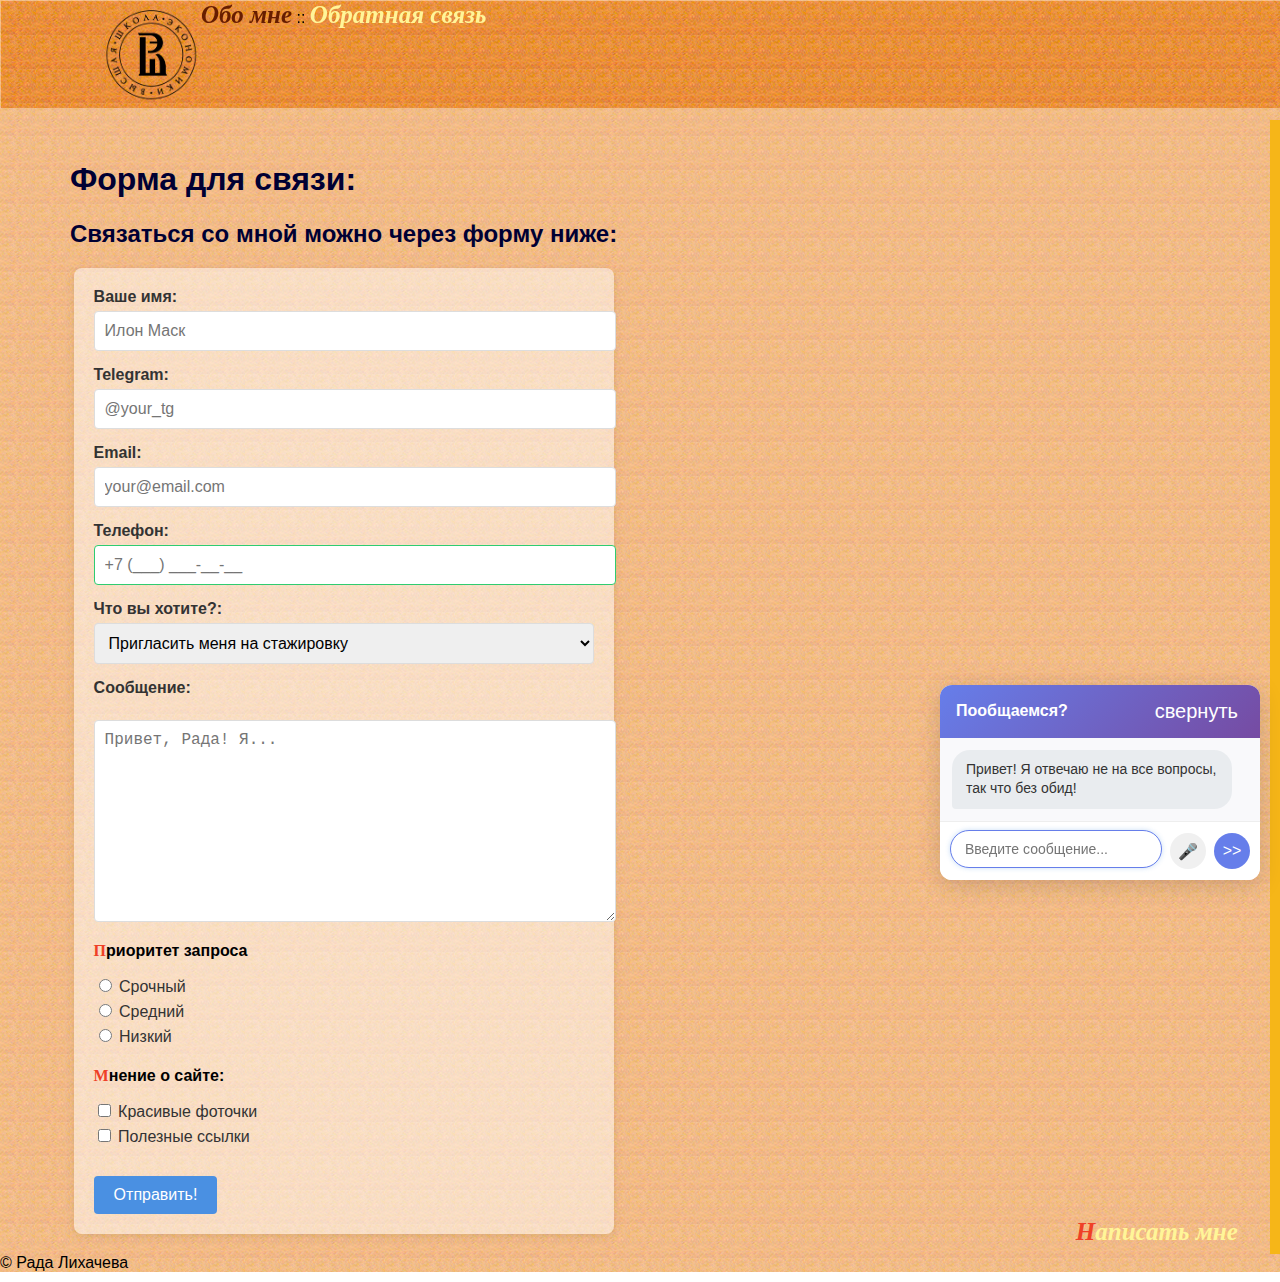
<file: contact.html>
<!DOCTYPE html>
<html>
<head>
    <meta charset="UTF-8">
    <title>Я - студентка ВШЭ! (главная страница)</title>
    <meta name="viewport" content="width=device-width, initial-scale=1">
    <link rel="icon" href="favicon.ico">
	<link rel="stylesheet" href="style.css" type="text/css">
    <link rel="stylesheet" href="form.css" type="text/css">
	<link rel="stylesheet" href="chatbot.css" type="text/css">
    <style>
        body {
            margin: 0;
            padding: 0;
        }

        nav a:active {
            color: rgb(255, 0, 157);
        }

		main {
			margin-top: 120px;
		}

		.header_div {
			width: 100vw; 
			border: 0; 
			display: flex; 
			flex-wrap: nowrap; 
			background: url('img/bg.gif');
			position:fixed;
			top: 1px;
			left: 1px; 
		} 

		a {
			font-family:serif; 
			color:#fff598; 
			font-size:25px; 
			text-decoration:none; 
			font-style:italic !important; 
			font-weight:bold;
		}
    </style>
</head> 

<body>

<header>
	<div class="header_div" >
		<div width=102 style="display:block; width:100px">&nbsp;</div>
		<div valign=top style="display:block;" ><a href="https://hse.ru"><IMG alt="Вышка"  src="img/vshe.png" style="width:100px"></a></div>
		<div valign=bottom style="display:block;">
			<nav>
					<a href="index.html" id="active_link">Обо мне</a> 
					:: 
					<a href="contact.html">Обратная связь</a>
			</nav> 
		</div>
	</div>
</header> 

<main>
    <div style="display: flex; flex-wrap: nowrap; width:100%; padding-right:100px; box-sizing: border-box;" id="a">
        <div style="display:block; width:50px">&nbsp;</div>
        <div style="padding:20px; display:block;">  

            <h1>Форма для связи:</h1>
             
            <section>
                <h2>Связаться со мной можно через форму ниже:</h2>

                <form action="thankyou.html" method="GET">
                    
                    <div>
                        <label for="name">Ваше имя:</label>
                        <input type="text" id="name" name="user_name" placeholder="Илон Маск" required>
                    </div>

                    <div>
                        <label for="telegram">Telegram:</label>
                        <input type="text" id="telegram" name="user_tg" placeholder="@your_tg" required>
                    </div>

                    <div>
                        <label for="email">Email:</label>
                        <input type="email" id="email" name="user_email" placeholder="your@email.com" required>
                    </div>

                    <div>
                        <label for="phone">Телефон:</label>
                        <input type="tel" id="phone" name="user_phone" placeholder="+7 (___) ___-__-__">
                    </div>

                    <div>
                        <label for="subject">Что вы хотите?:</label>
                        <select id="subject" name="message_subject">
                            <option value="general">Пригласить меня на стажировку</option>
                            <option value="support">Пригласить меня в ресторан</option>
                            <option value="billing">Пригласить меня в Кремниевую долину</option>
                            <option value="other">Ничего не хочу, просто проверяю форму</option>
                        </select>
                    </div>

                    <div>
                        <label for="message">Сообщение:</label><br>
                        <textarea id="message" name="user_message" placeholder="Привет, Рада! Я..." rows="10" cols="30" required></textarea>
                    </div>

                    <div>
                        <p><strong>Приоритет запроса</strong></p>
                        <input type="radio" name="wait" id="rad1" value="solovei">
                        <label for="rad1">Срочный</label><br>
                        
                        <input type="radio" name="wait" id="rad2" value="sparrow">
                        <label for="rad2">Средний</label><br>
                        
                        <input type="radio" name="wait" id="rad3" value="aunt">
                        <label for="rad3">Низкий</label>
                    </div>

                    <div>
                        <p><strong>Мнение о сайте:</strong></p>
                        <input type="checkbox" name="fotki1" id="chk1" value="malo">
                        <label for="chk1">Красивые фоточки</label><br>
                        
                        <input type="checkbox" name="fotki2" id="chk2" value="odna">
                        <label for="chk2">Полезные ссылки</label><br>
                    </div>

                    <button type="submit" style="margin-top: 10px; padding: 10px 20px;">Отправить!</button>
                </form>
              
            </section>

        </div>
    </div>
</main>

  <div id="chatbot-container">
    <div id="chatbot-header">
      <span>Пообщаемся?</span>
      <button id="chatbot-toggle">свернуть</button>
    </div>

    <div id="chatbot-messages">
      <div class="message bot">Привет! Я отвечаю не на все вопросы, так что без обид!</div>
    </div>

    <div id="chatbot-input-area">
      <input type="text" id="chatbot-input" placeholder="Введите сообщение..." autocomplete="off" />
      <button id="chatbot-voice-btn" title="Голосовое сообщение">🎤</button>
      <button id="chatbot-send">>></button>
    </div>
  </div>

  <button id="chatbot-open-btn" style="font-size:70%">ЧАТ ТУТ!</button>

  <!-- Индикатор записи -->
  <div id="chatbot-recording-indicator">
    <span class="rec-dot"></span>
    <span>Запись...</span>
  </div> 

  <script src="chatbot.js"></script>

<footer>
    &copy; Рада Лихачева <p align=right><em><a href="contact.html">Написать мне</a>&nbsp;&nbsp;&nbsp;&nbsp;&nbsp;</em></p>
</footer>
  
</body>
</html>
</file>
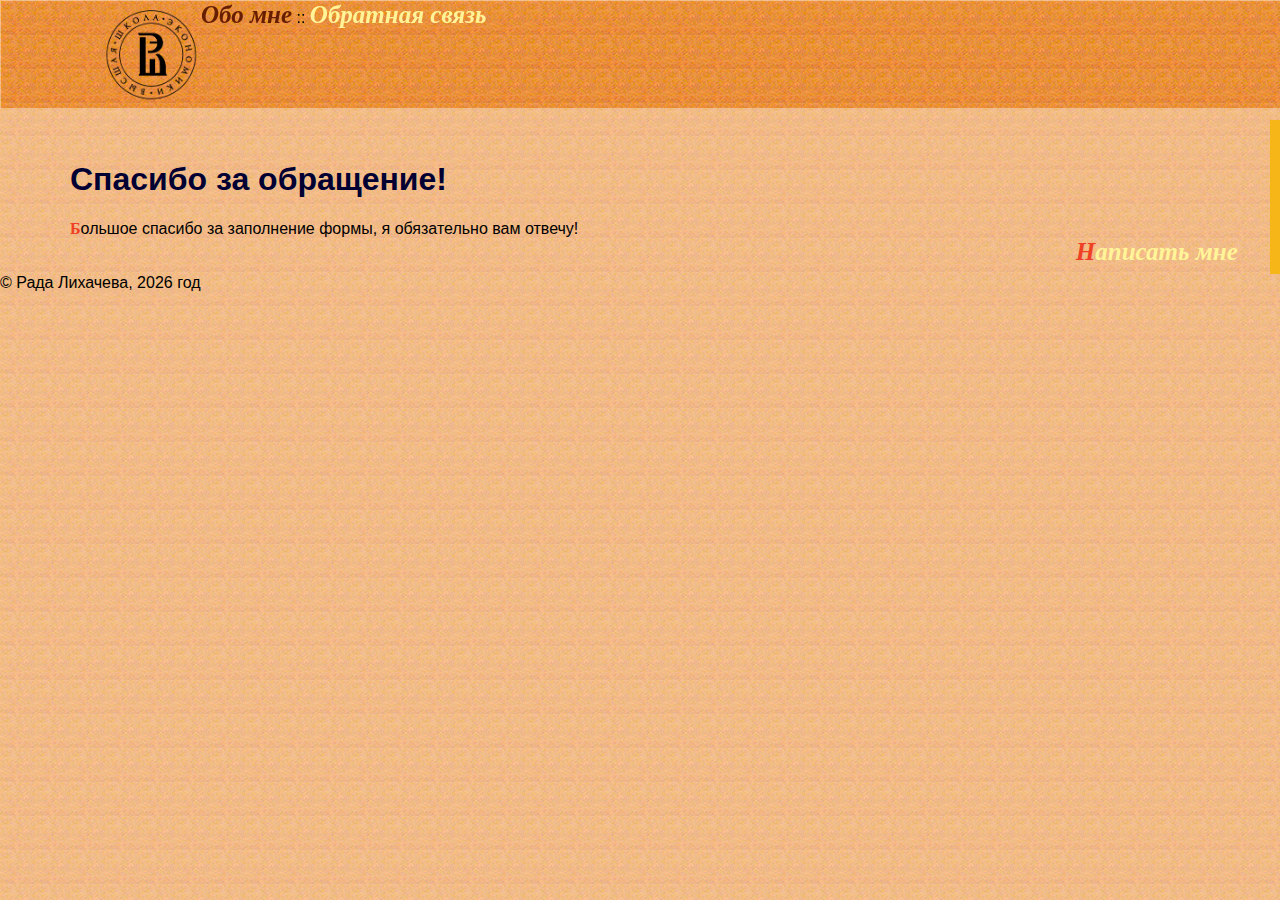
<file: thankyou.html>
<!DOCTYPE html>
<html>
<head>
    <meta charset="UTF-8">
    <title>Я - студентка ВШЭ! (главная страница)</title>
    <meta name="viewport" content="width=device-width, initial-scale=1">
    <link rel="icon" href="favicon.ico">
	<link rel="stylesheet" href="style.css">
    <style>
        body {
            margin: 0;
            padding: 0;
        }

        nav a:active {
            color: rgb(255, 0, 157);
        }

		main {
			margin-top: 120px;
		}

		.header_div {
			width: 100vw; 
			border: 0; 
			display: flex; 
			flex-wrap: nowrap; 
			background: url('img/bg.gif');
			position:fixed;
			top: 1px;
			left: 1px; 
		} 

		a {
			font-family:serif; 
			color:#fff598; 
			font-size:25px; 
			text-decoration:none; 
			font-style:italic !important; 
			font-weight:bold;
		}
    </style>
</head> 

<body>

    <header>
		<div class="header_div" >

			<div width=102 style="display:block; width:100px">&nbsp;</div>
			<div valign=top style="display:block;" ><a href="https://hse.ru"><IMG alt="Вышка"  src="img/vshe.png" style="width:100px"></a></div>
			<div valign=bottom style="display:block;">
				<nav>
						<a href="index.html" id="active_link">Обо мне</a> 
						:: 
						<a href="contact.html">Обратная связь</a>
				</nav> 
			</div>

		</div>

	</header>

    <main>
        <div style="display: flex; flex-wrap: nowrap; width:100%; padding-right:100px; box-sizing: border-box;" id="a">

            <div style="display:block; width:50px">&nbsp;</div>
            
            <div style="padding:20px; display:block;">  
                <h1>Спасибо за обращение!</h1>
                      
    

<p>Большое спасибо за заполнение формы, я обязательно вам отвечу!</p>
            </div>
        </div>
    </main>

    <footer>
        &copy; Рада Лихачева, <time id="currentYear">2026</time> год
        <p align=right><em><a href="contact.html">Написать мне</a>&nbsp;&nbsp;&nbsp;&nbsp;&nbsp;</em></p>
    </footer>

	<script>
        document.getElementById('currentYear').innerText = new Date().getFullYear();
    </script>

</body>
</html>
</file>
<file: style.css>
body {
    background: url("img/bg2.gif");
    font-family: Verdana, sans-serif;
}

#active_link {
    color: #671d00;
    font-size: 25px;
}

#a {
    border-right: 10px solid #f6b618;
}

a:hover {
    color: #ffcccc;
}

img[title="eto_ya"] {
    float: right;
    border-radius: 10%;
}

@media (min-width: 800px) {
    img[title="eto_ya"] {
        width: 50%;
    }

    #a {
        padding-right: 100px;
    }
}

@media (max-width: 800px) {
    img[title="eto_ya"] {
        width: 100%;
    }

    #a {
        padding-right: 0;
    }
}

p::first-letter {
    font-family: "Comic Sans MS";
    font-weight: bold;
    color: #ef4026;
}

.copyright {
    background-color: rgba(255, 255, 255, 0.5);
    font-size: 10px;
}

.copyright::before {
    content: "\00A9 ";
    padding-right: 8px;
}

ul {
    list-style-image: url("img/vorona.jpg");
}

li.tr {
    list-style-image: url("img/pi.jpg");

}

li.mn {
    list-style-image: url("img/tg.png");
}

li {
    color: #777777;
}

h1,
h2 {
    color: #000033;
}

header {
    display: flex;
    justify-content: space-between;
    align-items: center;
}

footer {
    position: relative;
}

footer p {
    position: absolute;
    right: 20px;
    bottom: 10px;
}

h1 {
    color: #000033 !important;
}
</file>
<file: form.css>
form {
    max-width: 500px;
    margin: 0 auto;
    padding: 20px;
    background-color: rgba(255, 255, 255, 0.5);
    border-radius: 8px;
    box-shadow: 0 2px 10px rgba(0, 0, 0, 0.1);
    font-family: Arial, sans-serif;
}

form div {
    margin-bottom: 15px;
}

label {
    display: block;
    margin-bottom: 5px;
    font-weight: bold;
    color: #333;
}

input[type="checkbox"] + label,
input[type="radio"] + label {
display: inline-block;
font-weight: normal;
}

input[type="text"],
input[type="email"],
input[type="tel"],
select,
textarea {
width: 100%;
padding: 10px;
border: 1px solid #ddd;
border-radius: 4px;
font-size: 16px;
transition: border-color 0.3s;
}

input:focus,
select:focus,
textarea:focus {
border-color: #4a90e2;
outline: none;
box-shadow: 0 0 5px rgba(74, 144, 226, 0.3);
}

button[type="submit"] {
background-color: #4a90e2;
color: white;
border: none;
padding: 12px 20px;
font-size: 16px;
border-radius: 4px;
cursor: pointer;
transition: background-color 0.3s;
}

button[type="submit"]:hover {
background-color: #357abf;
}

label.required:after {
content: " *";
color: #e74c3c;
}

@media (max-width: 600px) {
    form {
        padding: 15px;
        max-width: 100%;
    }
    button[type="submit"] {
        width: 100%;
    }
}

input:valid {
border-color: #2ecc71;
}

input:invalid:not(:placeholder-shown) {
border-color: #e74c3c;
}

input:focus,
select:focus,
textarea:focus {
transform: translateY(-2px);
transition: transform 0.2s, border-color 0.3s, box-shadow 0.3s;
}
</file>
<file: chatbot.css>
#chatbot-container {
      position: fixed;
      bottom: 20px;
      right: 20px;
      width: 320px;
      max-height: 450px;
      background: #ffffff;
      border-radius: 12px;
      box-shadow: 0 5px 25px rgba(0,0,0,0.15);
      display: flex;
      flex-direction: column;
      font-family: -apple-system, BlinkMacSystemFont, 'Segoe UI', Roboto, sans-serif;
      z-index: 10000;
      overflow: hidden;
    }

    #chatbot-header {
      background: linear-gradient(135deg, #667eea 0%, #764ba2 100%);
      color: white;
      padding: 14px 16px;
      font-weight: 600;
      display: flex;
      justify-content: space-between; 
      align-items: center;
      cursor: pointer;
    }

    #chatbot-header.minimized {
      border-radius: 12px 12px 0 0;
    }

    #chatbot-toggle {
      background: none;
      border: none;
      color: white;
      font-size: 20px;
      cursor: pointer;
    }

    #chatbot-messages {
      flex: 1;
      padding: 12px;
      overflow-y: auto;
      display: flex;
      flex-direction: column;
      gap: 10px;
      background: #f9f9fb;
    }

    #chatbot-messages.minimized {
      display: none;
    }

    .message {
      max-width: 85%;
      padding: 10px 14px;
      border-radius: 18px;
      font-size: 14px;
      line-height: 1.4;
      animation: fadeIn 0.2s ease;
    }

    @keyframes fadeIn {
      from { opacity: 0; transform: translateY(5px); }
      to { opacity: 1; transform: translateY(0); }
    }

    .message.user {
      align-self: flex-end;
      background: #667eea;
      color: white;
      border-bottom-right-radius: 4px;
    }

    .message.bot {
      align-self: flex-start;
      background: #e9ecef;
      color: #333;
      border-bottom-left-radius: 4px;
    }

    .typing {
      font-style: italic;
      color: #888;
      font-size: 12px;
      padding: 4px 14px;
      align-self: flex-start;
    }

    /* Стиль для голосового сообщения */
    .voice-message {
      display: flex;
      align-items: center;
      gap: 8px;
      background: #667eea;
      color: white;
      padding: 8px 12px;
      border-radius: 18px;
      max-width: 85%;
      align-self: flex-end;
      border-bottom-right-radius: 4px;
    }

    .voice-message .play-btn {
      background: rgba(255,255,255,0.3);
      border: none;
      border-radius: 50%;
      width: 28px;
      height: 28px;
      cursor: pointer;
      display: flex;
      align-items: center;
      justify-content: center;
      color: white;
      font-size: 12px;
      transition: background 0.2s;
    }

    .voice-message .play-btn:hover {
      background: rgba(255,255,255,0.5);
    }

    .voice-message .duration {
      font-size: 12px;
      opacity: 0.9;
    }

    .voice-message .waveform {
      display: flex;
      align-items: center;
      gap: 2px;
      height: 16px;
    }

    .voice-message .waveform span {
      width: 2px;
      background: rgba(255,255,255,0.7);
      border-radius: 1px;
      animation: wave 0.5s ease-in-out infinite;
    }

    .voice-message .waveform span:nth-child(1) { height: 6px; animation-delay: 0s; }
    .voice-message .waveform span:nth-child(2) { height: 10px; animation-delay: 0.1s; }
    .voice-message .waveform span:nth-child(3) { height: 14px; animation-delay: 0.2s; }
    .voice-message .waveform span:nth-child(4) { height: 10px; animation-delay: 0.3s; }
    .voice-message .waveform span:nth-child(5) { height: 6px; animation-delay: 0.4s; }

    @keyframes wave {
      0%, 100% { transform: scaleY(1); }
      50% { transform: scaleY(1.5); }
    }

    #chatbot-input-area {
      display: flex;
      padding: 10px;
      background: white;
      border-top: 1px solid #eee;
      gap: 8px;
      align-items: center;
    }

    #chatbot-input-area.minimized {
      display: none;
    }

    #chatbot-input {
      flex: 1;
      padding: 10px 14px;
      border: 1px solid #ddd;
      border-radius: 24px;
      outline: none;
      font-size: 14px;
      transition: border-color 0.2s;
    }

    #chatbot-input:focus {
      border-color: #667eea;
    }

    #chatbot-voice-btn {
      background: #f0f0f0;
      color: #667eea;
      border: none;
      border-radius: 50%;
      width: 36px;
      height: 36px;
      cursor: pointer;
      font-size: 16px;
      display: flex;
      align-items: center;
      justify-content: center;
      transition: all 0.2s;
    }

    #chatbot-voice-btn:hover {
      background: #e0e0e0;
    }

    #chatbot-voice-btn.recording {
      background: #e74c3c;
      color: white;
      animation: pulse 1s infinite;
    }

    @keyframes pulse {
      0%, 100% { transform: scale(1); }
      50% { transform: scale(1.1); }
    }

    #chatbot-send {
      background: #667eea;
      color: white;
      border: none;
      border-radius: 50%;
      width: 36px;
      height: 36px;
      cursor: pointer;
      font-size: 16px;
      display: flex;
      align-items: center;
      justify-content: center;
      transition: background 0.2s;
    }

    #chatbot-send:hover {
      background: #5568d3;
    }

    #chatbot-send:disabled {
      background: #ccc;
      cursor: not-allowed;
    }

    #chatbot-open-btn {
      position: fixed;
      bottom: 20px;
      right: 20px;
      width: 60px;
      height: 60px;
      border-radius: 50%;
      background: linear-gradient(135deg, #667eea 0%, #764ba2 100%);
      color: white;
      border: none;
      font-size: 28px;
      cursor: pointer;
      box-shadow: 0 4px 15px rgba(102, 126, 234, 0.4);
      display: none;
      z-index: 10000;
      align-items: center;
      justify-content: center;
    }

    /* Индикатор записи */
    #chatbot-recording-indicator {
      display: none;
      position: absolute;
      bottom: 70px;
      right: 20px;
      background: #e74c3c;
      color: white;
      padding: 8px 16px;
      border-radius: 20px;
      font-size: 13px;
      font-weight: 500;
      box-shadow: 0 2px 10px rgba(231, 76, 60, 0.4);
      z-index: 10001;
    }

    #chatbot-recording-indicator.active {
      display: flex;
      align-items: center;
      gap: 8px;
      animation: pulse 1s infinite;
    }

    #chatbot-recording-indicator .rec-dot {
      width: 8px;
      height: 8px;
      background: white;
      border-radius: 50%;
      animation: blink 0.5s infinite;
    }

    @keyframes blink {
      0%, 100% { opacity: 1; }
      50% { opacity: 0.3; }
    }
</file>
